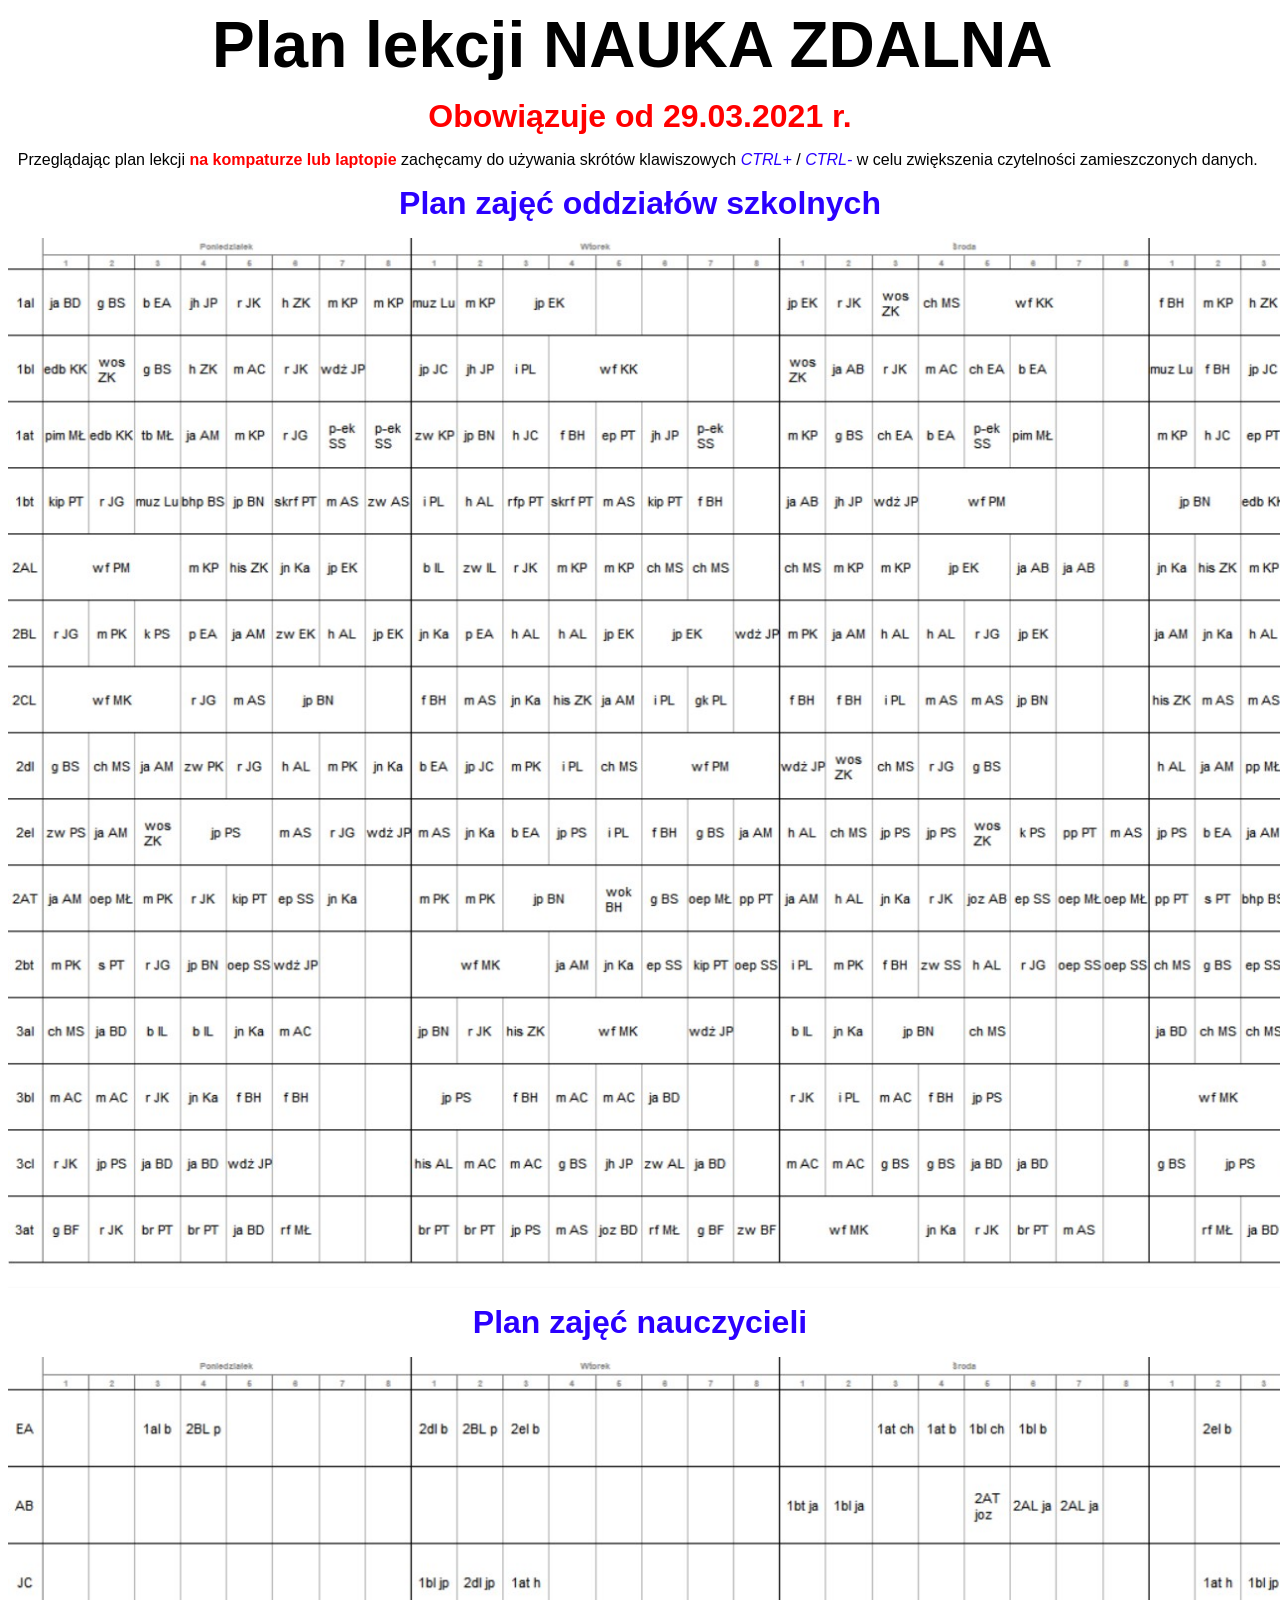
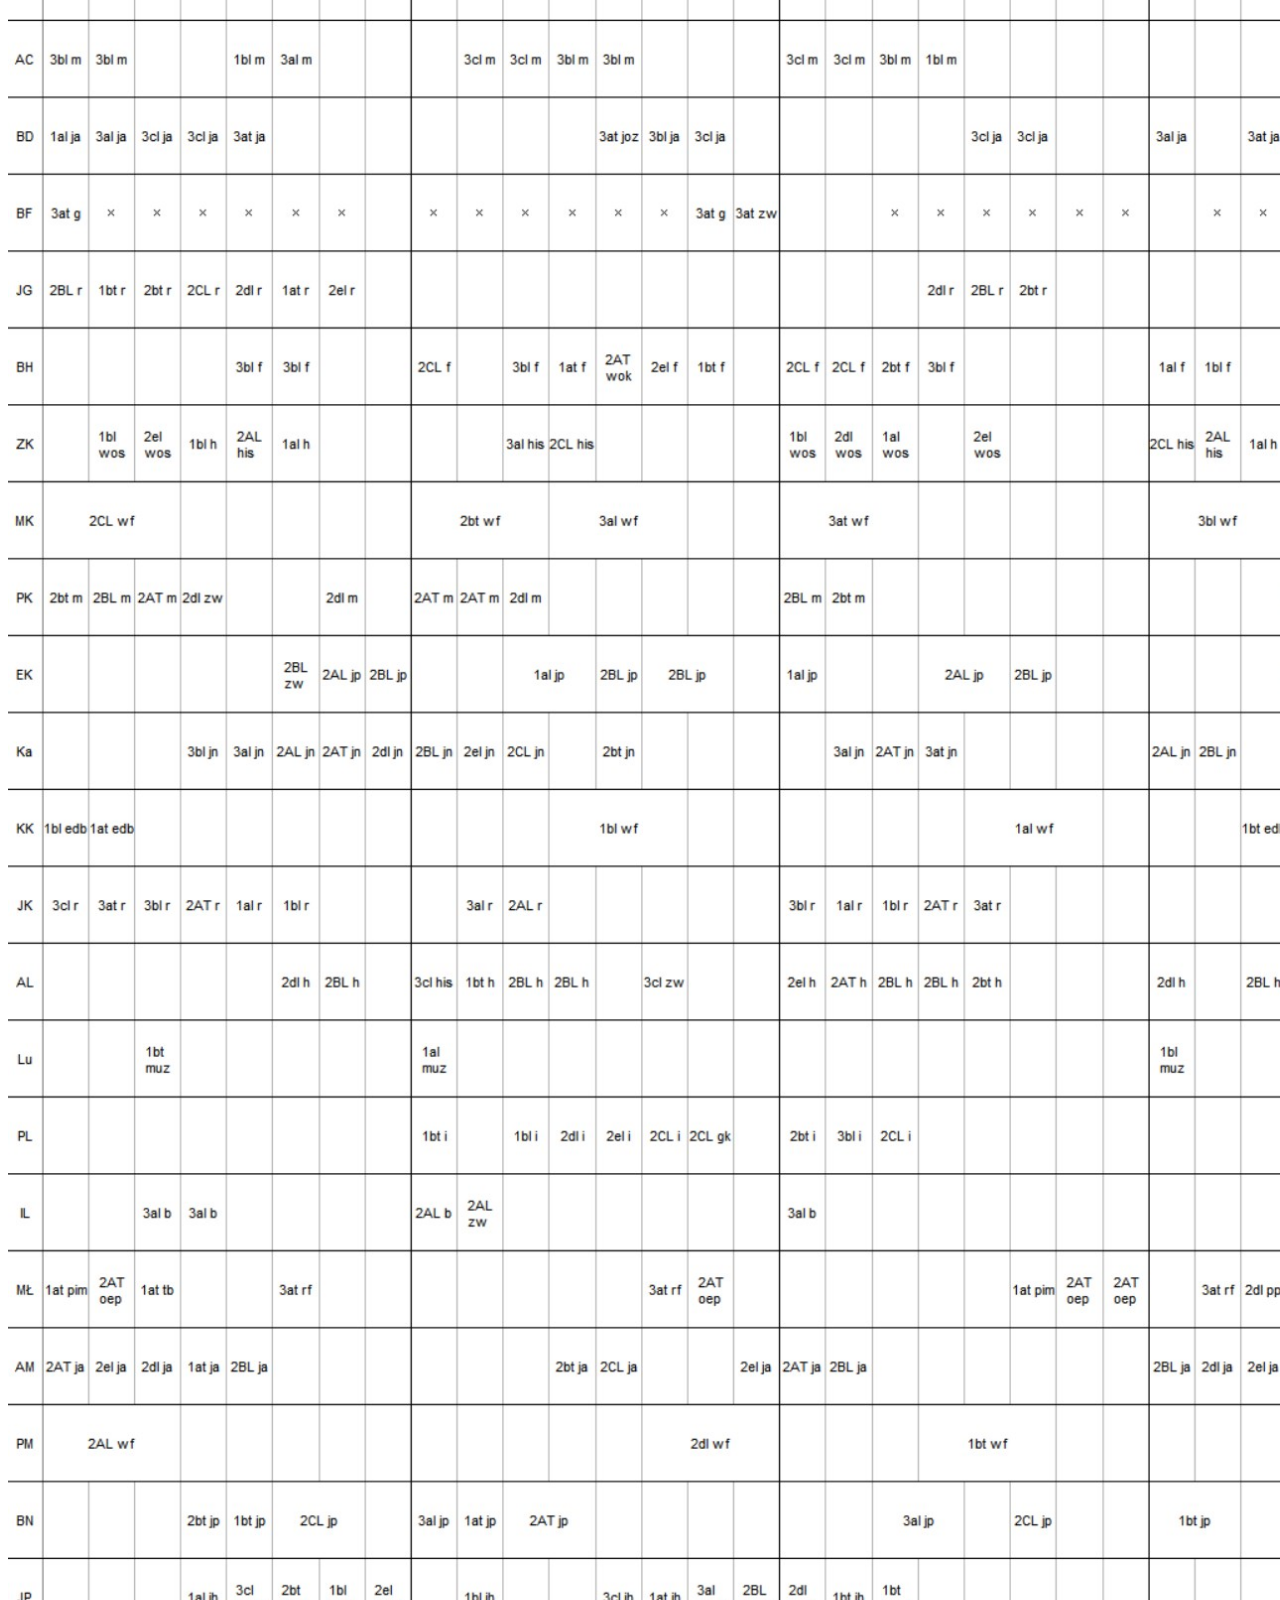
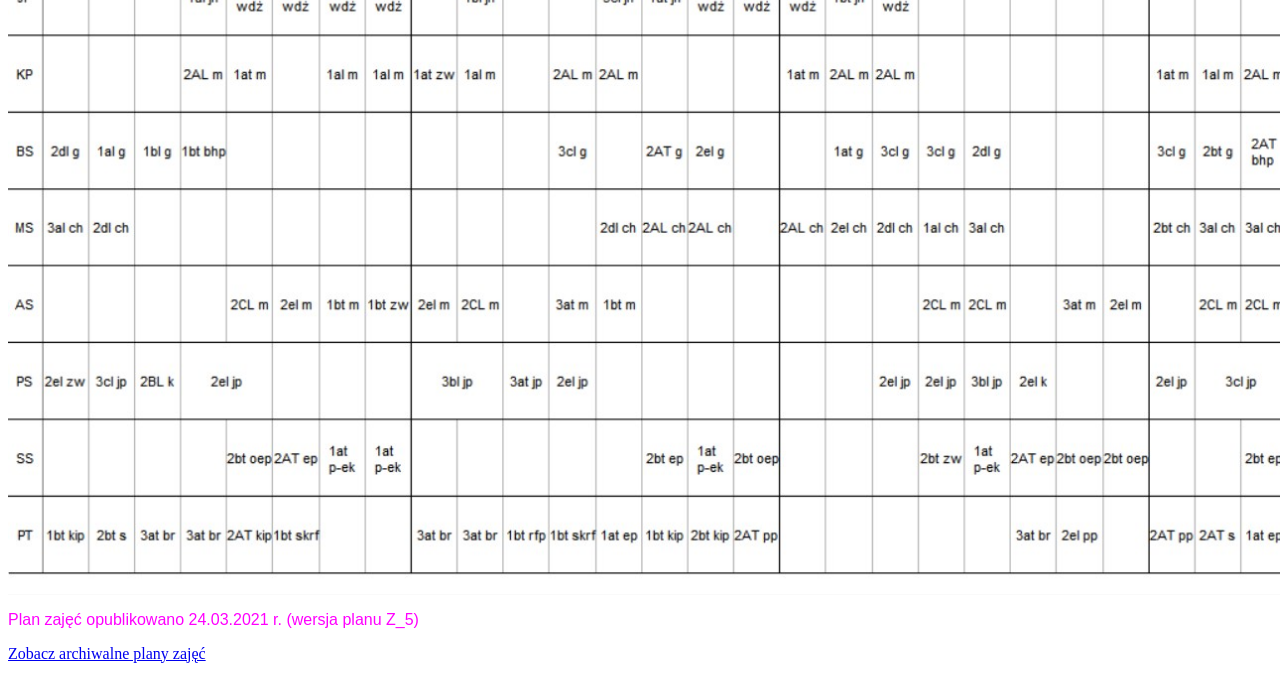
<file: plan_lekcji - arch.html>
<html>
<head>
	<meta charset="utf-8">
	<title>Plan lekcji NAUKA ZDALNA</title>
</head>
<body>

<p></p><p align="center" class="MsoNormal" style="line-height: normal; margin-bottom: .0001pt; margin-bottom: 0cm; text-align: center;"><b><span style="font-family: Arial, sans-serif; font-size: 48pt;">Plan
lekcji NAUKA ZDALNA&nbsp;</span></b><span style="color: #2b00fe; font-family: &quot;Times New Roman&quot;,serif; font-size: 48.0pt; mso-bidi-font-size: 24.0pt; mso-fareast-font-family: &quot;Times New Roman&quot;; mso-fareast-language: PL;"><o:p></o:p></span></p><p align="center" class="MsoNormal" style="line-height: normal; mso-margin-bottom-alt: auto; mso-margin-top-alt: auto; mso-outline-level: 1; text-align: center;"><span style="color: red; font-family: Arial, sans-serif;"><span style="font-size: 32px;"><b>Obowiązuje od 29.03.2021 r. </b></span></span></p><p></p>

<p></p><p class="MsoNormal" style="line-height: normal; margin-bottom: 0cm; text-align: center;"><span face="" style="font-family: arial, sans-serif;">Przeglądając plan lekcji <b><span style="color: red;">na kompaturze lub laptopie</span></b> zachęcamy do używania skrótów klawiszowych <i><span style="color: #2b00fe;">CTRL+</span></i> / <span style="color: #2b00fe;"> <i>CTRL-</i></span> w celu zwiększenia czytelności zamieszczonych danych.&nbsp;</span></p><p></p>

<p></p><p align="center" class="MsoNormal" style="line-height: normal; margin-bottom: 0cm; text-align: center;"><b style="font-family: arial, sans-serif; font-size: 32px;"><span style="color: #2b00fe;">Plan zajęć oddziałów szkolnych</span></b></p><p></p>

<img src="klasyNZ4.jpg" style="width: 1880px;height: 1050px"/>

<p></p><p align="center" class="MsoNormal" style="line-height: normal; margin-bottom: 0cm; text-align: center;"><b style="font-family: arial, sans-serif; font-size: 32px;"><span style="color: #2b00fe;">Plan zajęć nauczycieli</span></b></p><p></p>

<img src="nauczNZ4.jpg" style="width: 1880px;height: 1693px%"/>

<p></p><p class="MsoNormal" style="line-height: normal; margin-bottom: 0cm; text-align: left;"><span face="" style="color: #ff00fe; font-family: arial, sans-serif;">Plan zajęć opublikowano 24.03.2021 r. (wersja planu Z_5)</span></p><p></p>

<p><a href="https://drive.google.com/drive/folders/1KMQvozaGy8G5bnBySxA-6Yd4KQF-fAPf?usp=sharing" target="_blank">Zobacz archiwalne plany zajęć</a></p>

</body>
</html>
</file>
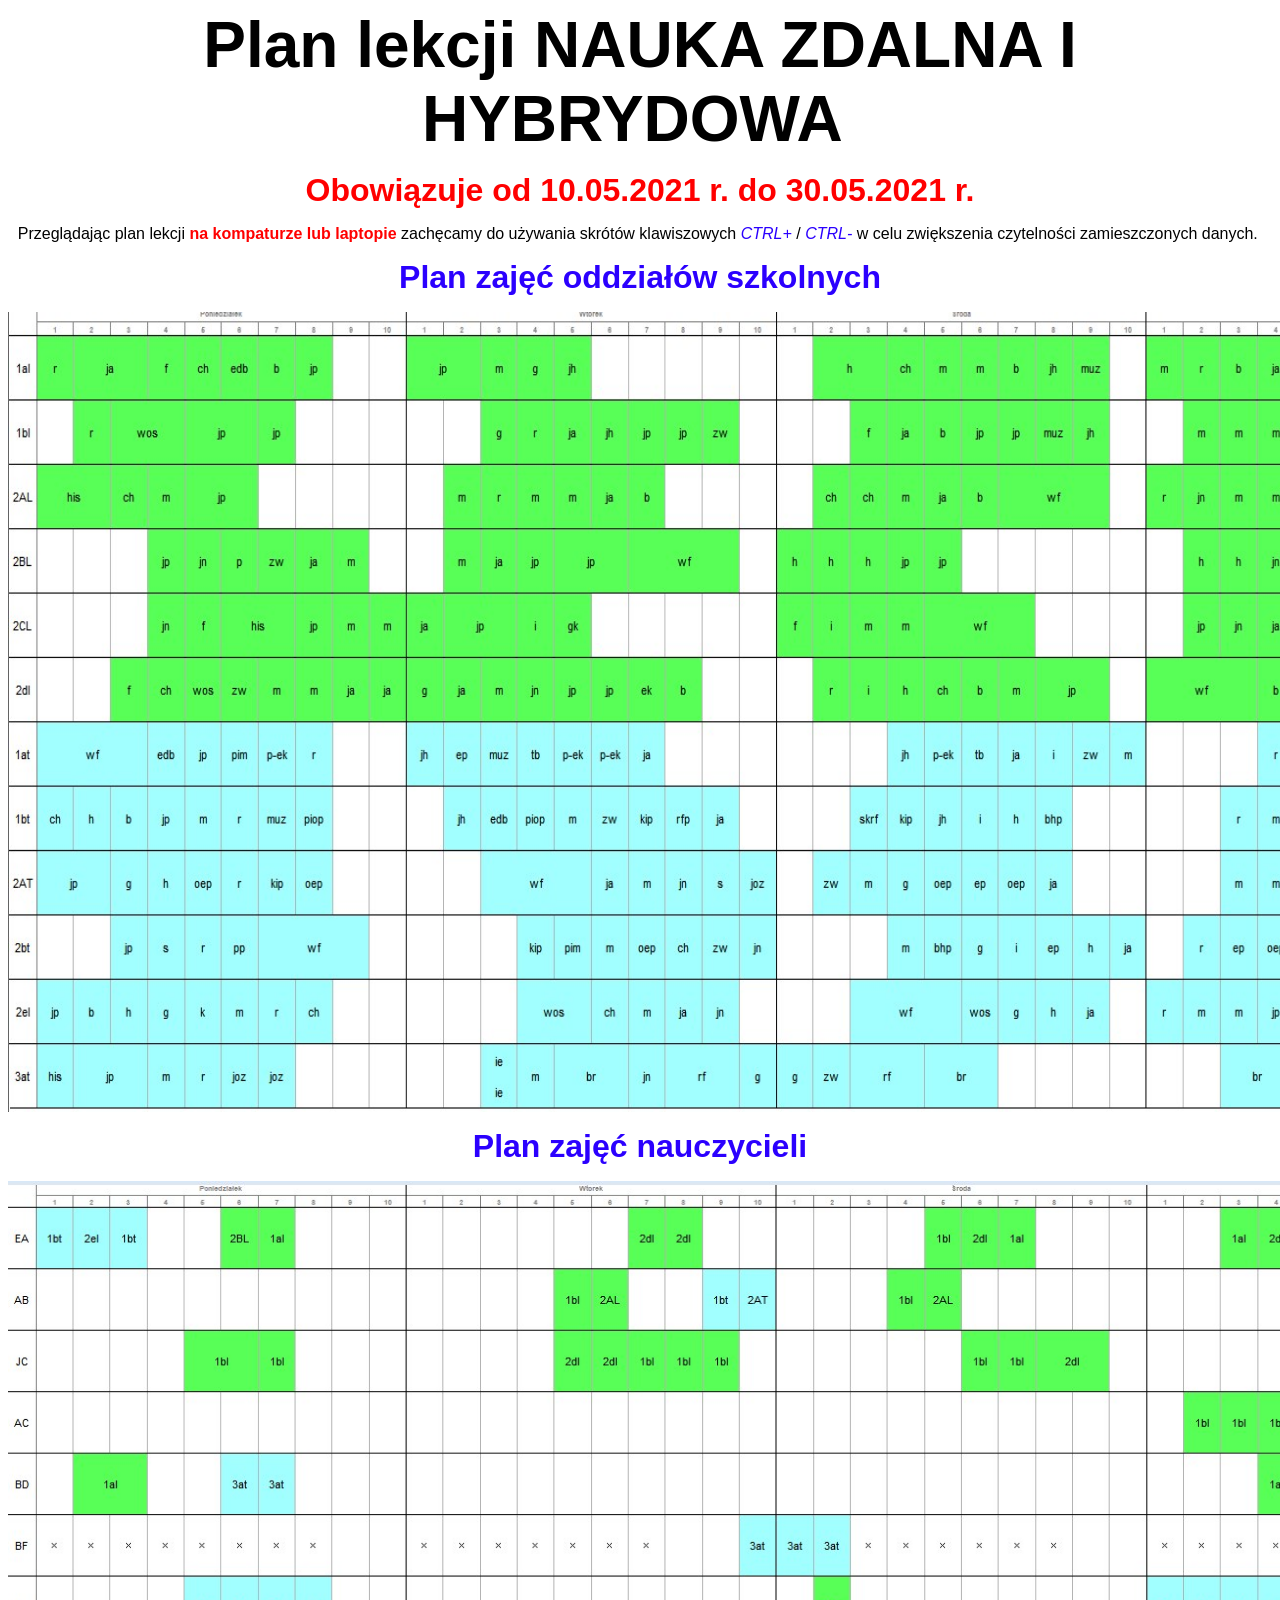
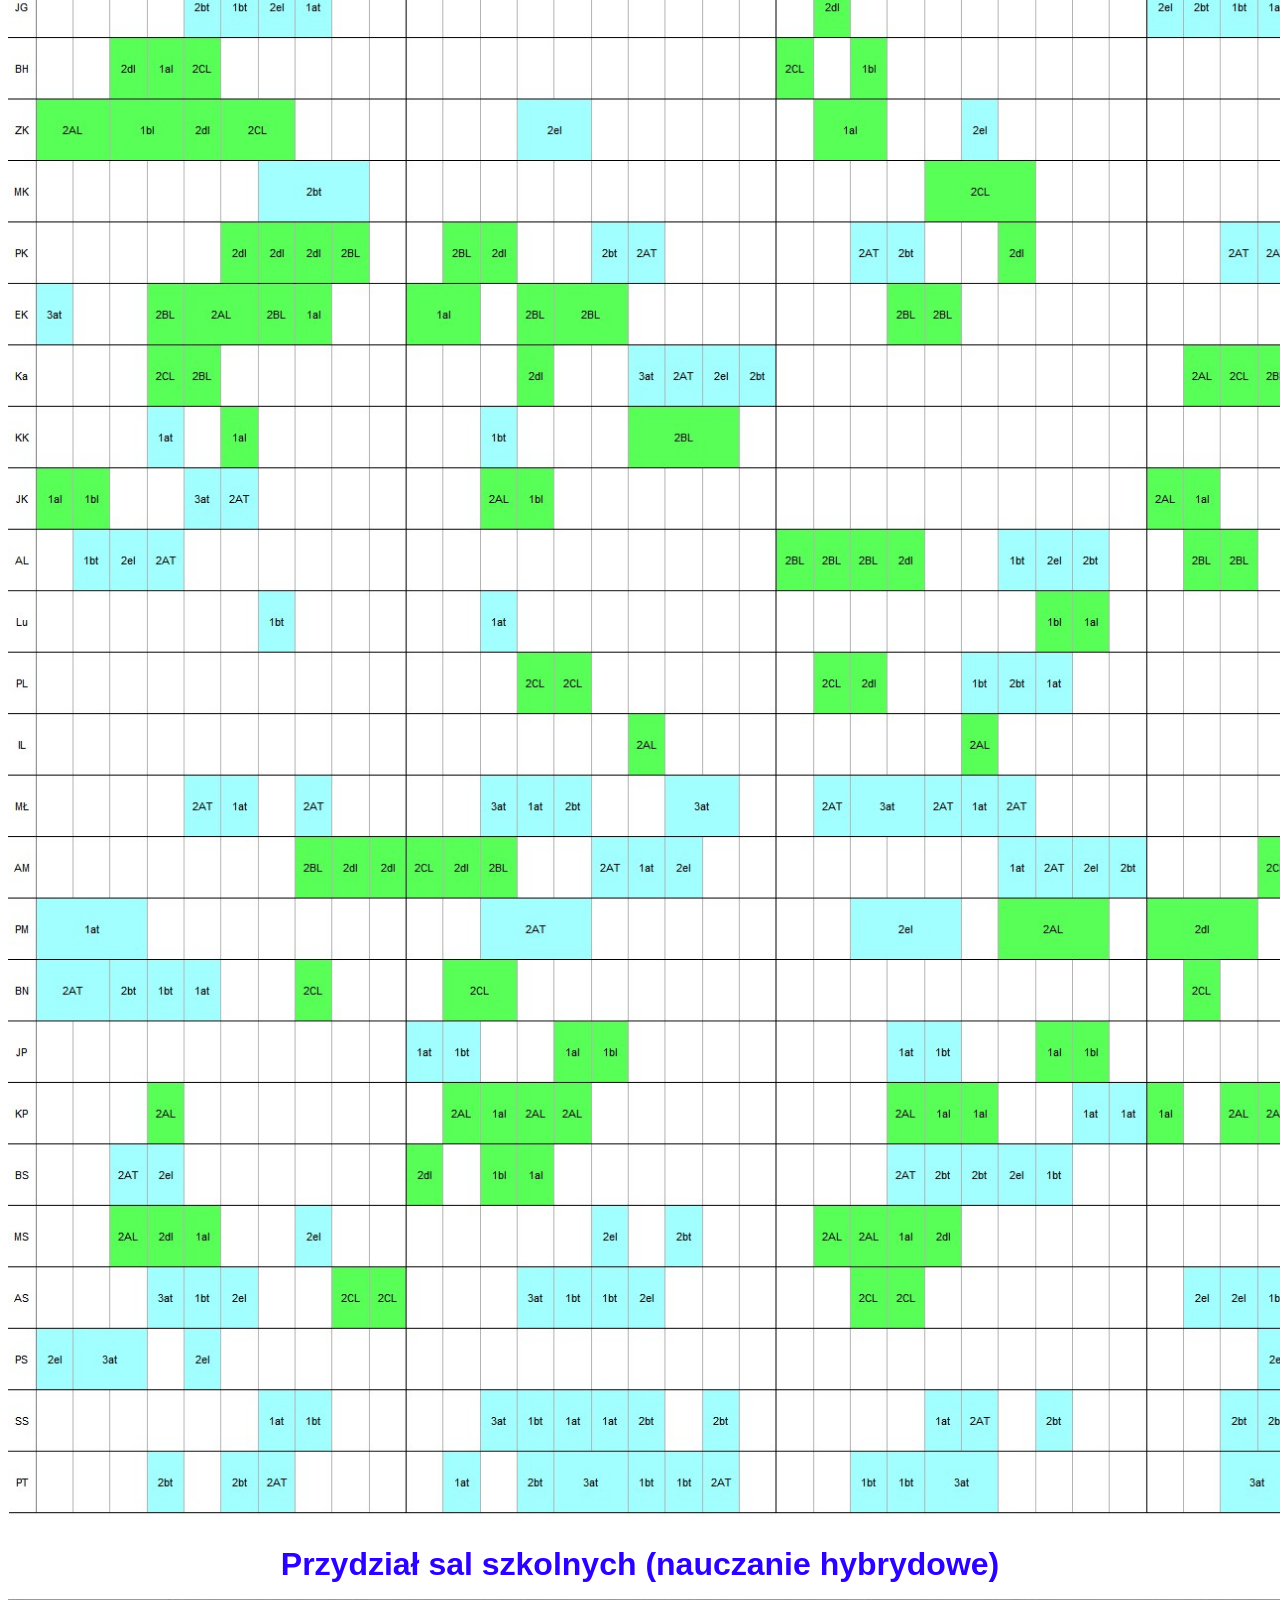
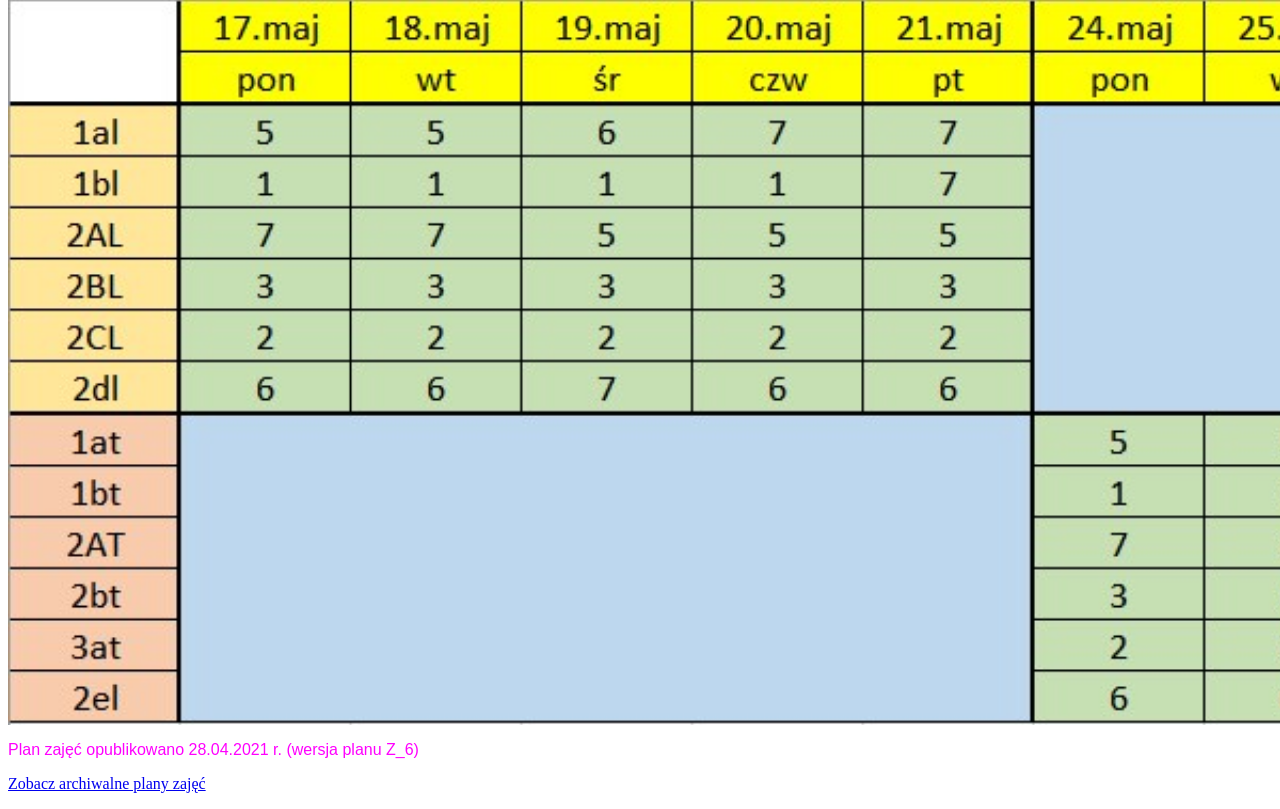
<file: plan_lekcji -arch2.html>
<html>
<head>
	<meta charset="utf-8">
	<title>Plan lekcji NAUKA ZDALNA</title>
</head>
<body>

<p></p><p align="center" class="MsoNormal" style="line-height: normal; margin-bottom: .0001pt; margin-bottom: 0cm; text-align: center;"><b><span style="font-family: Arial, sans-serif; font-size: 48pt;">Plan
lekcji NAUKA ZDALNA I HYBRYDOWA&nbsp;</span></b><span style="color: #2b00fe; font-family: &quot;Times New Roman&quot;,serif; font-size: 48.0pt; mso-bidi-font-size: 24.0pt; mso-fareast-font-family: &quot;Times New Roman&quot;; mso-fareast-language: PL;"><o:p></o:p></span></p><p align="center" class="MsoNormal" style="line-height: normal; mso-margin-bottom-alt: auto; mso-margin-top-alt: auto; mso-outline-level: 1; text-align: center;"><span style="color: red; font-family: Arial, sans-serif;"><span style="font-size: 32px;"><b>Obowiązuje od 10.05.2021 r. do 30.05.2021 r. </b></span></span></p><p></p>

<p></p><p class="MsoNormal" style="line-height: normal; margin-bottom: 0cm; text-align: center;"><span face="" style="font-family: arial, sans-serif;">Przeglądając plan lekcji <b><span style="color: red;">na kompaturze lub laptopie</span></b> zachęcamy do używania skrótów klawiszowych <i><span style="color: #2b00fe;">CTRL+</span></i> / <span style="color: #2b00fe;"> <i>CTRL-</i></span> w celu zwiększenia czytelności zamieszczonych danych.&nbsp;</span></p><p></p>

<p></p><p align="center" class="MsoNormal" style="line-height: normal; margin-bottom: 0cm; text-align: center;"><b style="font-family: arial, sans-serif; font-size: 32px;"><span style="color: #2b00fe;">Plan zajęć oddziałów szkolnych</span></b></p><p></p>

<img src="klasyNZ5.jpg" style="width: 1880px;height: 800px"/>

<p></p><p align="center" class="MsoNormal" style="line-height: normal; margin-bottom: 0cm; text-align: center;"><b style="font-family: arial, sans-serif; font-size: 32px;"><span style="color: #2b00fe;">Plan zajęć nauczycieli</span></b></p><p></p>

<img src="nauczNZ5.jpg" style="width: 1880px;height: 1693px%"/>

<p></p><p align="center" class="MsoNormal" style="line-height: normal; margin-bottom: 0cm; text-align: center;"><b style="font-family: arial, sans-serif; font-size: 32px;"><span style="color: #2b00fe;">Przydział sal szkolnych (nauczanie hybrydowe)</span></b></p><p></p>

<img src="saleNH.jpg" style="width: 1880px;height: 1693px%"/>

<p></p><p class="MsoNormal" style="line-height: normal; margin-bottom: 0cm; text-align: left;"><span face="" style="color: #ff00fe; font-family: arial, sans-serif;">Plan zajęć opublikowano 28.04.2021 r. (wersja planu Z_6)</span></p><p></p>

<p><a href="https://drive.google.com/drive/folders/1KMQvozaGy8G5bnBySxA-6Yd4KQF-fAPf?usp=sharing" target="_blank">Zobacz archiwalne plany zajęć</a></p>

</body>
</html>
</file>
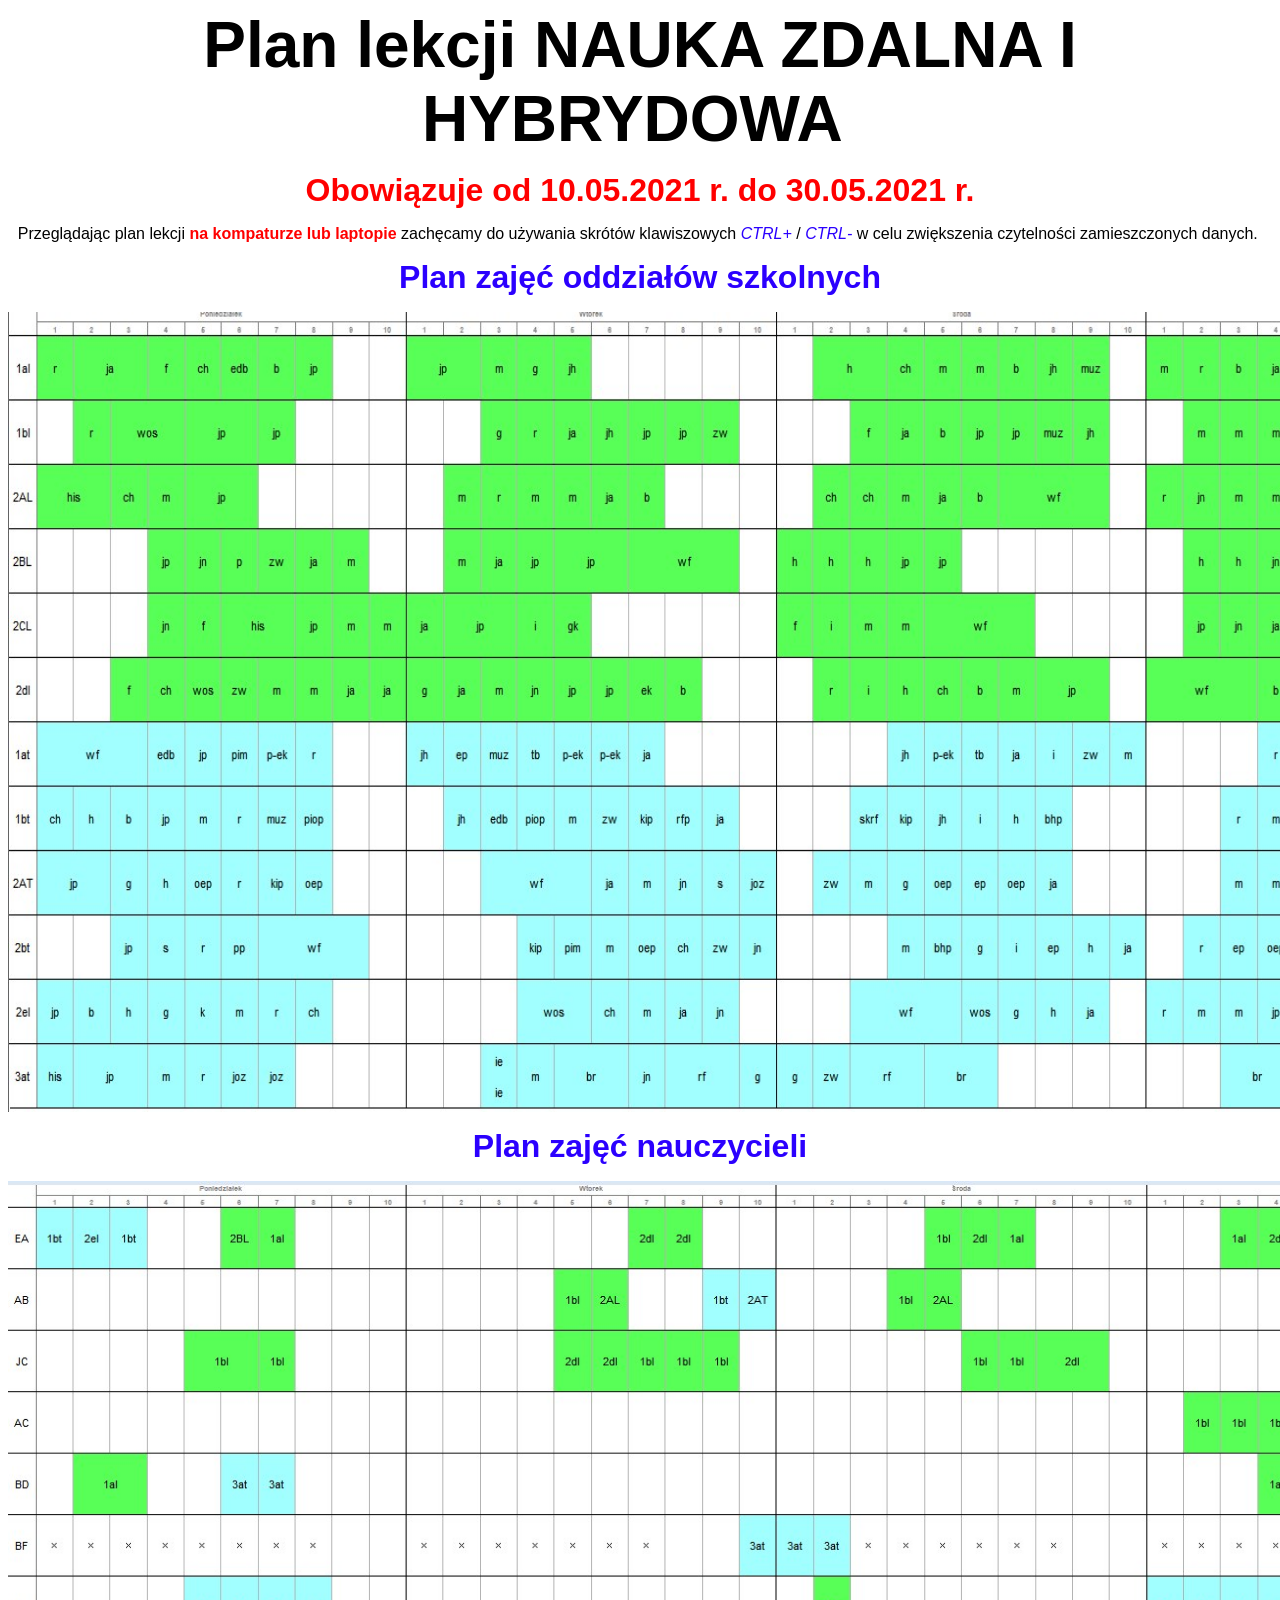
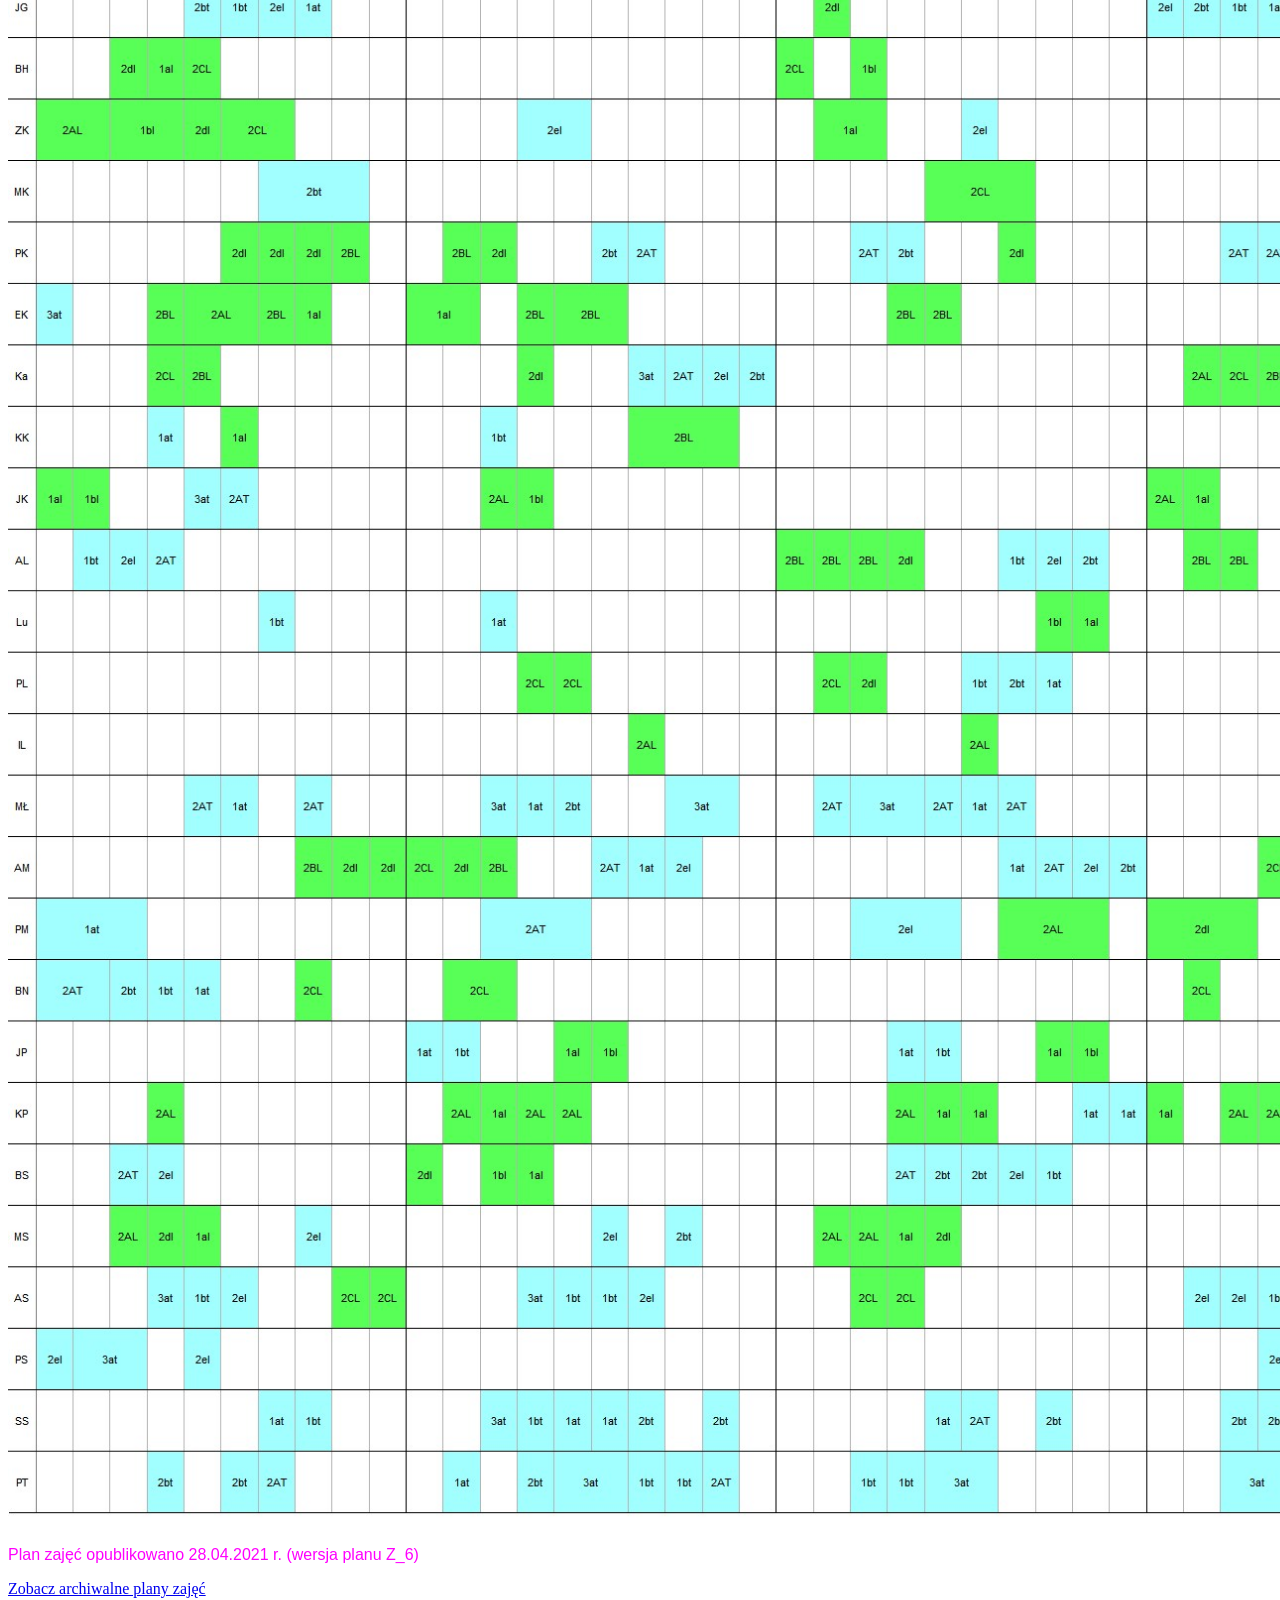
<file: plan_lekcji — kopia.html>
<html>
<head>
	<meta charset="utf-8">
	<title>Plan lekcji NAUKA ZDALNA</title>
</head>
<body>

<p></p><p align="center" class="MsoNormal" style="line-height: normal; margin-bottom: .0001pt; margin-bottom: 0cm; text-align: center;"><b><span style="font-family: Arial, sans-serif; font-size: 48pt;">Plan
lekcji NAUKA ZDALNA I HYBRYDOWA&nbsp;</span></b><span style="color: #2b00fe; font-family: &quot;Times New Roman&quot;,serif; font-size: 48.0pt; mso-bidi-font-size: 24.0pt; mso-fareast-font-family: &quot;Times New Roman&quot;; mso-fareast-language: PL;"><o:p></o:p></span></p><p align="center" class="MsoNormal" style="line-height: normal; mso-margin-bottom-alt: auto; mso-margin-top-alt: auto; mso-outline-level: 1; text-align: center;"><span style="color: red; font-family: Arial, sans-serif;"><span style="font-size: 32px;"><b>Obowiązuje od 10.05.2021 r. do 30.05.2021 r. </b></span></span></p><p></p>

<p></p><p class="MsoNormal" style="line-height: normal; margin-bottom: 0cm; text-align: center;"><span face="" style="font-family: arial, sans-serif;">Przeglądając plan lekcji <b><span style="color: red;">na kompaturze lub laptopie</span></b> zachęcamy do używania skrótów klawiszowych <i><span style="color: #2b00fe;">CTRL+</span></i> / <span style="color: #2b00fe;"> <i>CTRL-</i></span> w celu zwiększenia czytelności zamieszczonych danych.&nbsp;</span></p><p></p>

<p></p><p align="center" class="MsoNormal" style="line-height: normal; margin-bottom: 0cm; text-align: center;"><b style="font-family: arial, sans-serif; font-size: 32px;"><span style="color: #2b00fe;">Plan zajęć oddziałów szkolnych</span></b></p><p></p>

<img src="klasyNZ5.jpg" style="width: 1880px;height: 800px"/>

<p></p><p align="center" class="MsoNormal" style="line-height: normal; margin-bottom: 0cm; text-align: center;"><b style="font-family: arial, sans-serif; font-size: 32px;"><span style="color: #2b00fe;">Plan zajęć nauczycieli</span></b></p><p></p>

<img src="nauczNZ5.jpg" style="width: 1880px;height: 1693px%"/>

<p></p><p class="MsoNormal" style="line-height: normal; margin-bottom: 0cm; text-align: left;"><span face="" style="color: #ff00fe; font-family: arial, sans-serif;">Plan zajęć opublikowano 28.04.2021 r. (wersja planu Z_6)</span></p><p></p>

<p><a href="https://drive.google.com/drive/folders/1KMQvozaGy8G5bnBySxA-6Yd4KQF-fAPf?usp=sharing" target="_blank">Zobacz archiwalne plany zajęć</a></p>

</body>
</html>
</file>
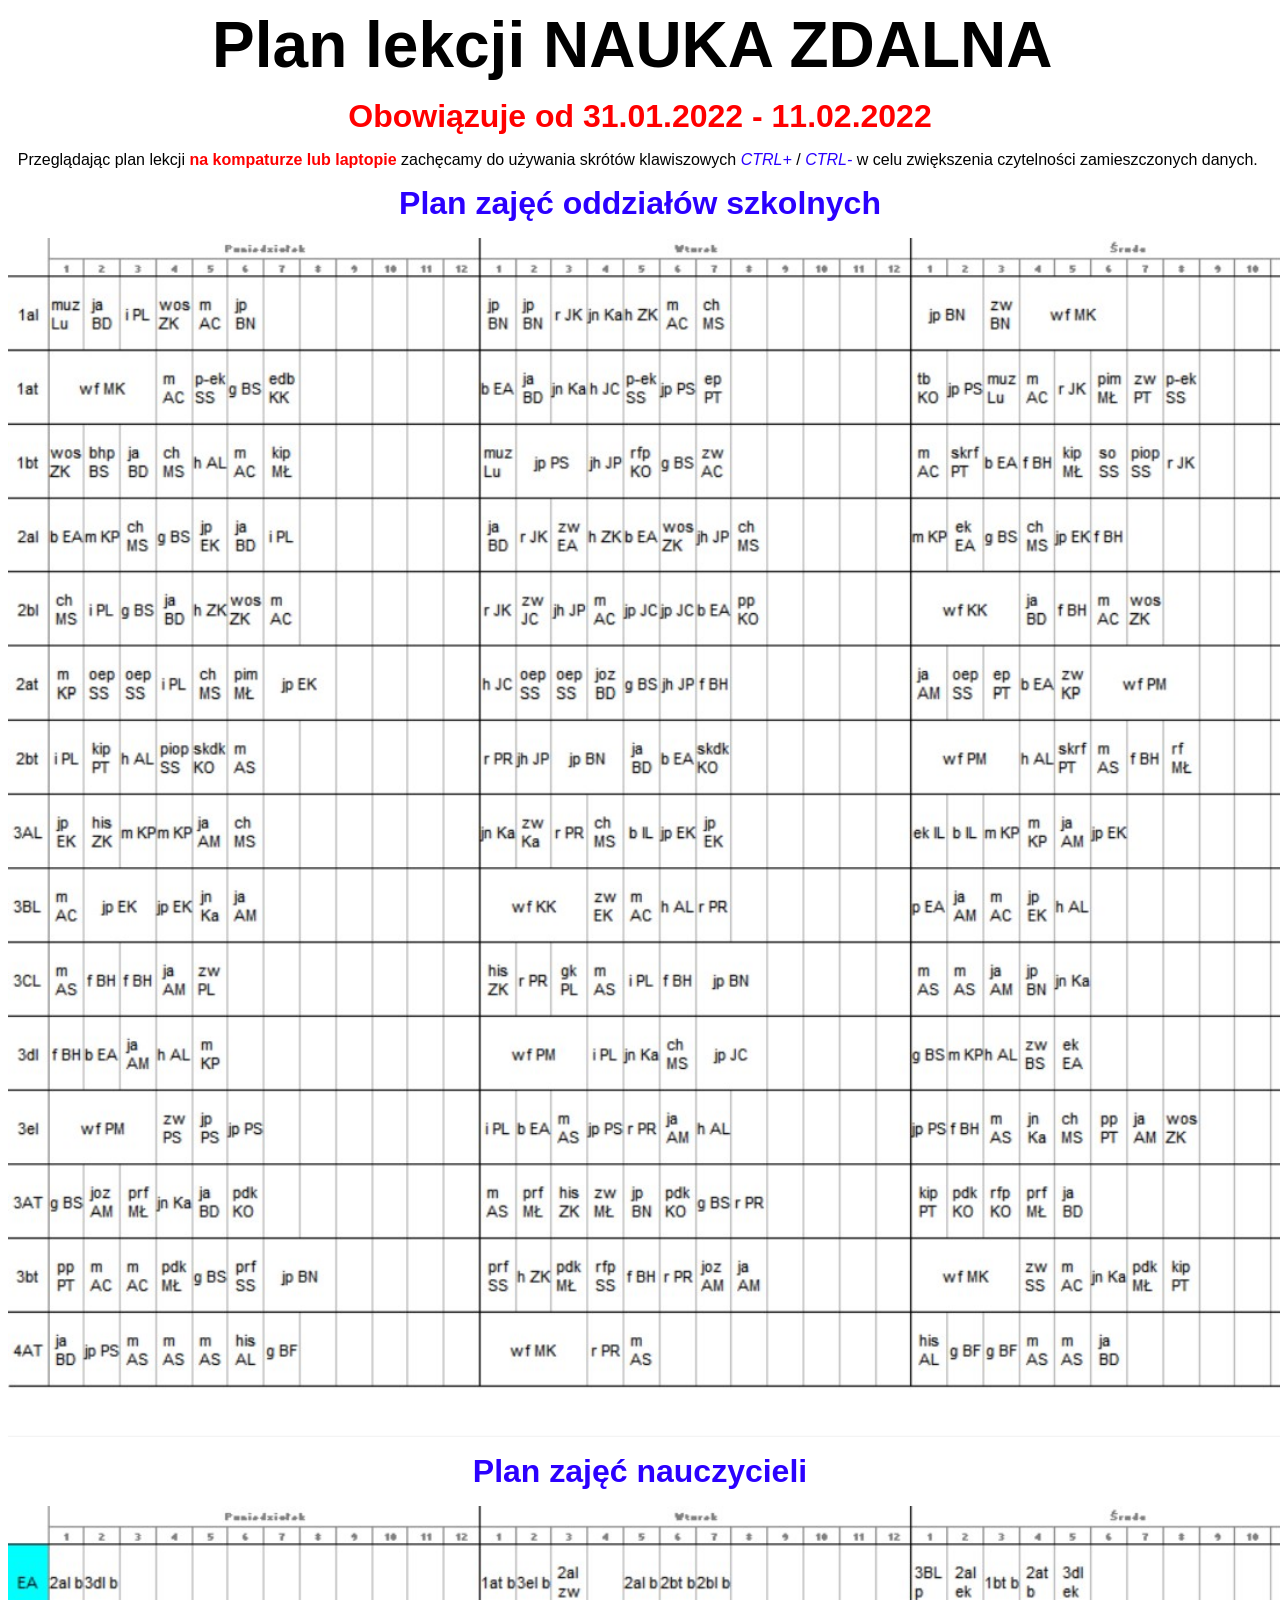
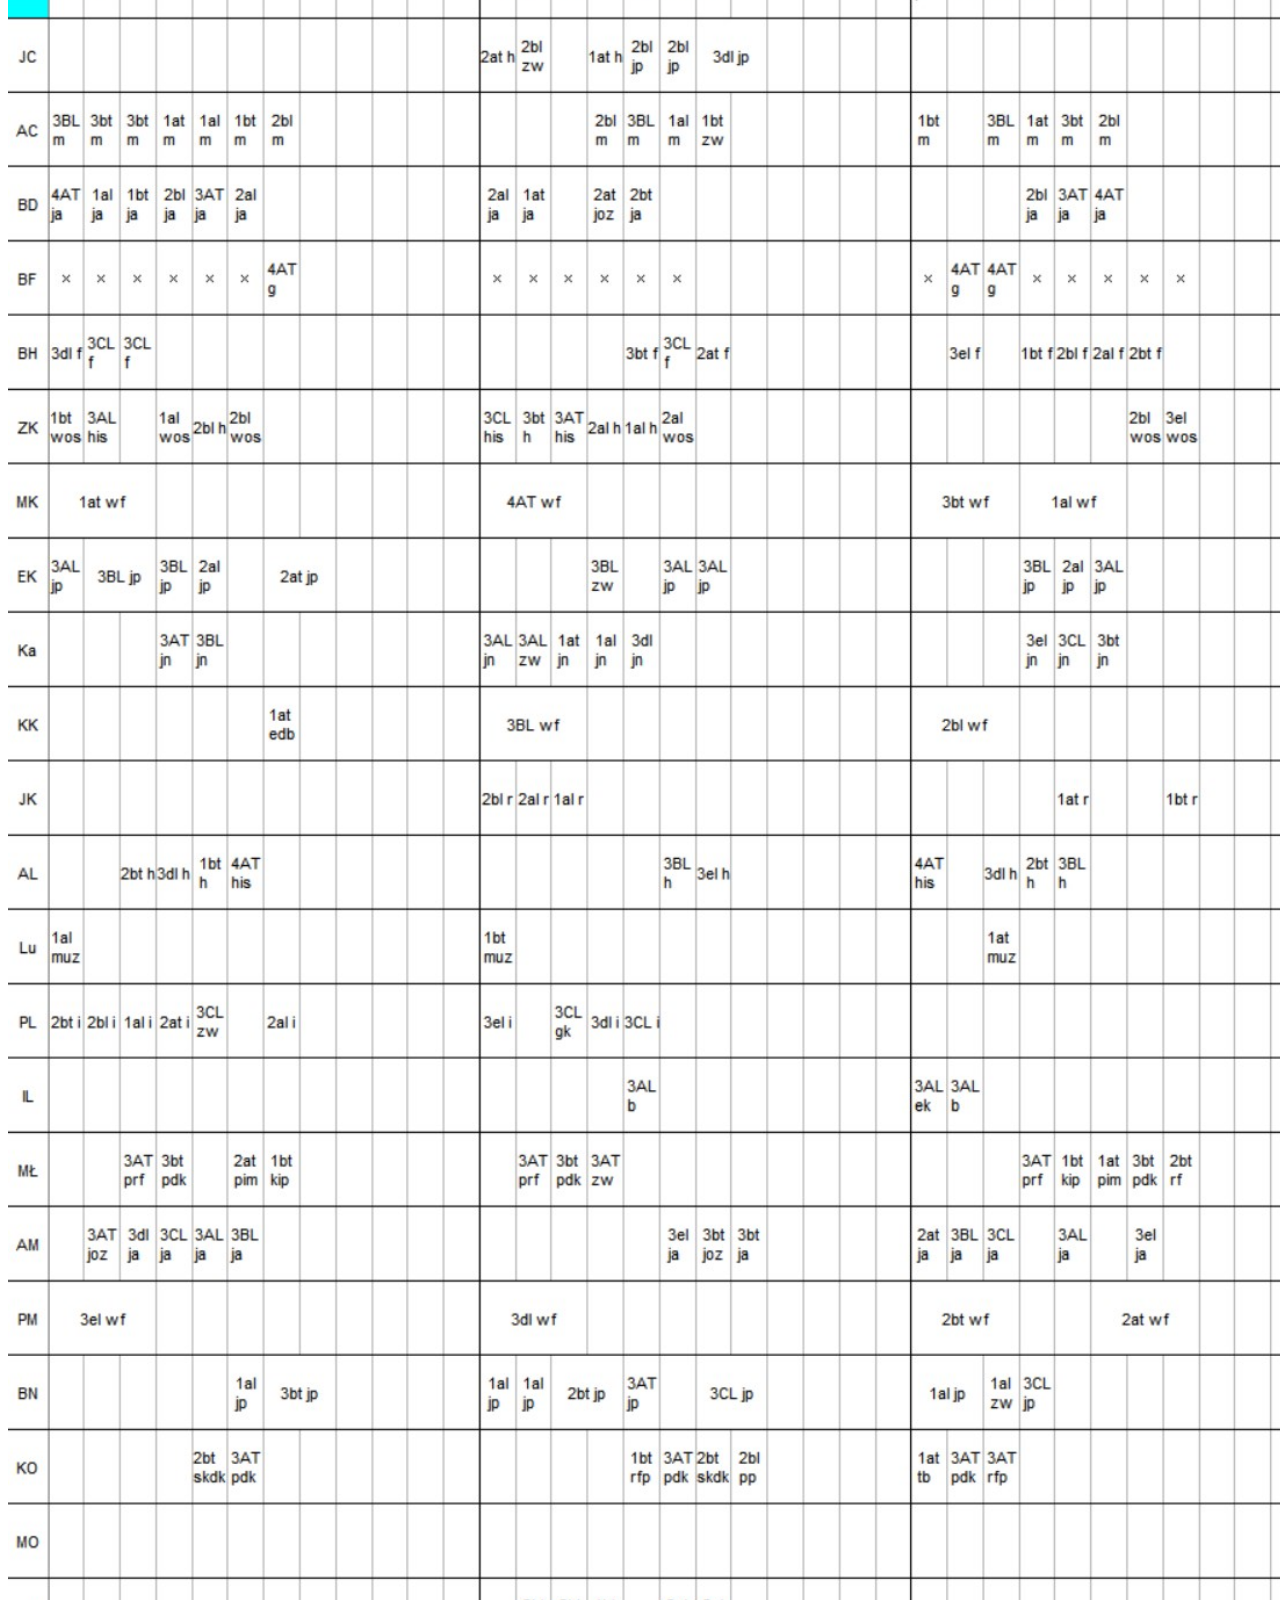
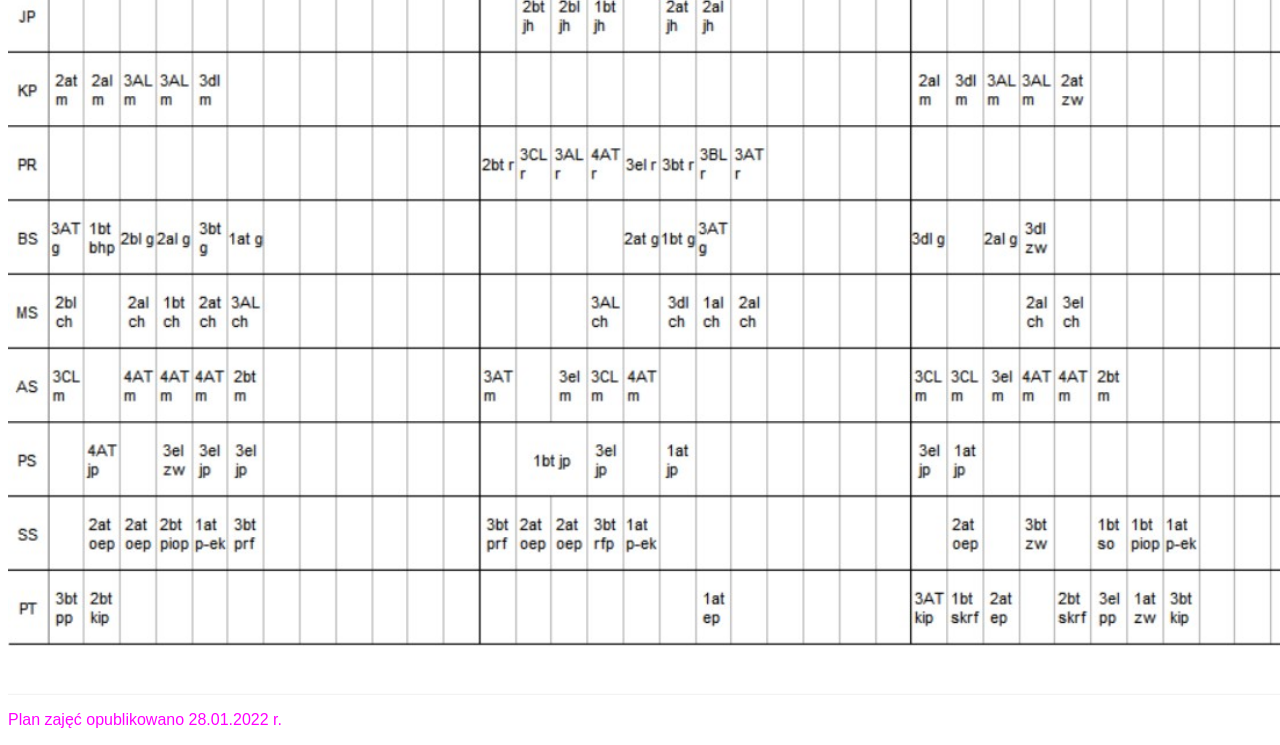
<file: plan_lekcji.html>
<html>
<head>
	<meta charset="utf-8">
	<title>Plan lekcji</title>
</head>
<body>

<p></p><p align="center" class="MsoNormal" style="line-height: normal; margin-bottom: .0001pt; margin-bottom: 0cm; text-align: center;"><b><span style="font-family: Arial, sans-serif; font-size: 48pt;">Plan
lekcji NAUKA ZDALNA&nbsp;</span></b><span style="color: #2b00fe; font-family: &quot;Times New Roman&quot;,serif; font-size: 48.0pt; mso-bidi-font-size: 24.0pt; mso-fareast-font-family: &quot;Times New Roman&quot;; mso-fareast-language: PL;"><o:p></o:p></span></p><p align="center" class="MsoNormal" style="line-height: normal; mso-margin-bottom-alt: auto; mso-margin-top-alt: auto; mso-outline-level: 1; text-align: center;"><span style="color: red; font-family: Arial, sans-serif;"><span style="font-size: 32px;"><b>Obowiązuje od 31.01.2022 - 11.02.2022 </b></span></span></p><p></p>

<p></p><p class="MsoNormal" style="line-height: normal; margin-bottom: 0cm; text-align: center;"><span face="" style="font-family: arial, sans-serif;">Przeglądając plan lekcji <b><span style="color: red;">na kompaturze lub laptopie</span></b> zachęcamy do używania skrótów klawiszowych <i><span style="color: #2b00fe;">CTRL+</span></i> / <span style="color: #2b00fe;"> <i>CTRL-</i></span> w celu zwiększenia czytelności zamieszczonych danych.&nbsp;</span></p><p></p>

<p></p><p align="center" class="MsoNormal" style="line-height: normal; margin-bottom: 0cm; text-align: center;"><b style="font-family: arial, sans-serif; font-size: 32px;"><span style="color: #2b00fe;">Plan zajęć oddziałów szkolnych</span></b></p><p></p>

<img src="klasy.jpg" style="width: 2200px;height: 1693px%"/>

<p></p><p align="center" class="MsoNormal" style="line-height: normal; margin-bottom: 0cm; text-align: center;"><b style="font-family: arial, sans-serif; font-size: 32px;"><span style="color: #2b00fe;">Plan zajęć nauczycieli</span></b></p><p></p>

<img src="naucz.jpg" style="width: 2200px;height: 1693px%"/>

<p></p><p class="MsoNormal" style="line-height: normal; margin-bottom: 0cm; text-align: left;"><span face="" style="color: #ff00fe; font-family: arial, sans-serif;">Plan zajęć opublikowano 28.01.2022 r.</span></p><p></p>


</body>
</html>
</file>
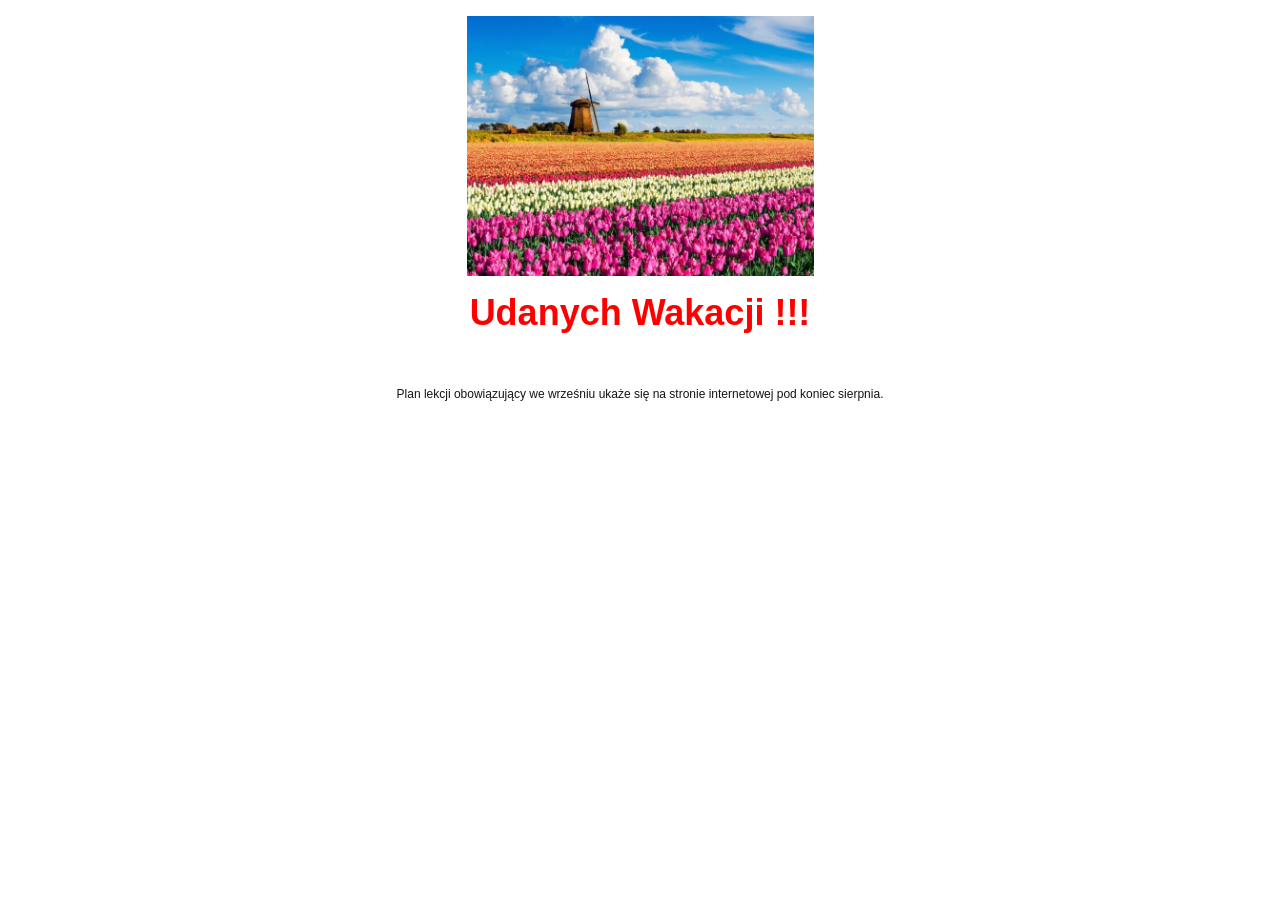
<file: plan_lekcji45.html>
<!DOCTYPE html>
<html>

<head>
    <meta charset="utf-8">
    <meta name="viewport" content="width=device-width, initial-scale=1.0">
    <title></title>
</head>

<body style="color: rgb(21, 20, 20); background-color: rgb(255, 255, 255);">
    <p style='color: rgb(245, 5, 5); font-family: "Times New Roman"; font-size: medium; font-style: normal; font-variant-ligatures: normal; font-variant-caps: normal; font-weight: 400; letter-spacing: normal; orphans: 2; text-align: center; text-indent: 0px; text-transform: none; white-space: normal; widows: 2; word-spacing: 0px; -webkit-text-stroke-width: 0px; text-decoration-thickness: initial; text-decoration-style: initial; text-decoration-color: initial; margin-bottom: 10px !important;'><img src="[data-uri]" style="position: relative; max-width: inherit; cursor: pointer; display: inline-block; float: none; vertical-align: bottom; margin-left: 5px; margin-right: 5px; width: 347px;"></p>
    <p style='margin-bottom: 10px !important; color: rgb(245, 5, 5); font-family: "Times New Roman"; font-size: medium; font-style: normal; font-variant-ligatures: normal; font-variant-caps: normal; font-weight: 400; letter-spacing: normal; orphans: 2; text-indent: 0px; text-transform: none; white-space: normal; widows: 2; word-spacing: 0px; -webkit-text-stroke-width: 0px; text-decoration-thickness: initial; text-decoration-style: initial; text-decoration-color: initial; text-align: center;'><strong style="font-weight: 700;"><span style='font-size: 36px; color: red; font-family: "Comic Sans MS", sans-serif;'>Udanych Wakacji !!!</span></strong></p>
    <p style='margin-bottom: 10px !important; color: rgb(245, 5, 5); font-family: "Times New Roman"; font-size: medium; font-style: normal; font-variant-ligatures: normal; font-variant-caps: normal; font-weight: 400; letter-spacing: normal; orphans: 2; text-indent: 0px; text-transform: none; white-space: normal; widows: 2; word-spacing: 0px; -webkit-text-stroke-width: 0px; text-decoration-thickness: initial; text-decoration-style: initial; text-decoration-color: initial; text-align: center;'><br></p>
    <p style="orphans: 2; text-indent: 0px; widows: 2; text-decoration-thickness: initial; text-decoration-style: initial; text-decoration-color: initial; text-align: center; margin-bottom: 10px !important;"><span style="font-size: 12px; font-family: Arial, Helvetica, sans-serif;">Plan lekcji&nbsp;</span><span style="font-size: 12px;"><span style="font-family: Arial, Helvetica, sans-serif;">obowiązujący</span></span><span style="font-size: 12px; font-family: Arial, Helvetica, sans-serif;">&nbsp;we wrześniu ukaże się na stronie internetowej pod koniec sierpnia.</span></p>
</body>

</html>
</file>
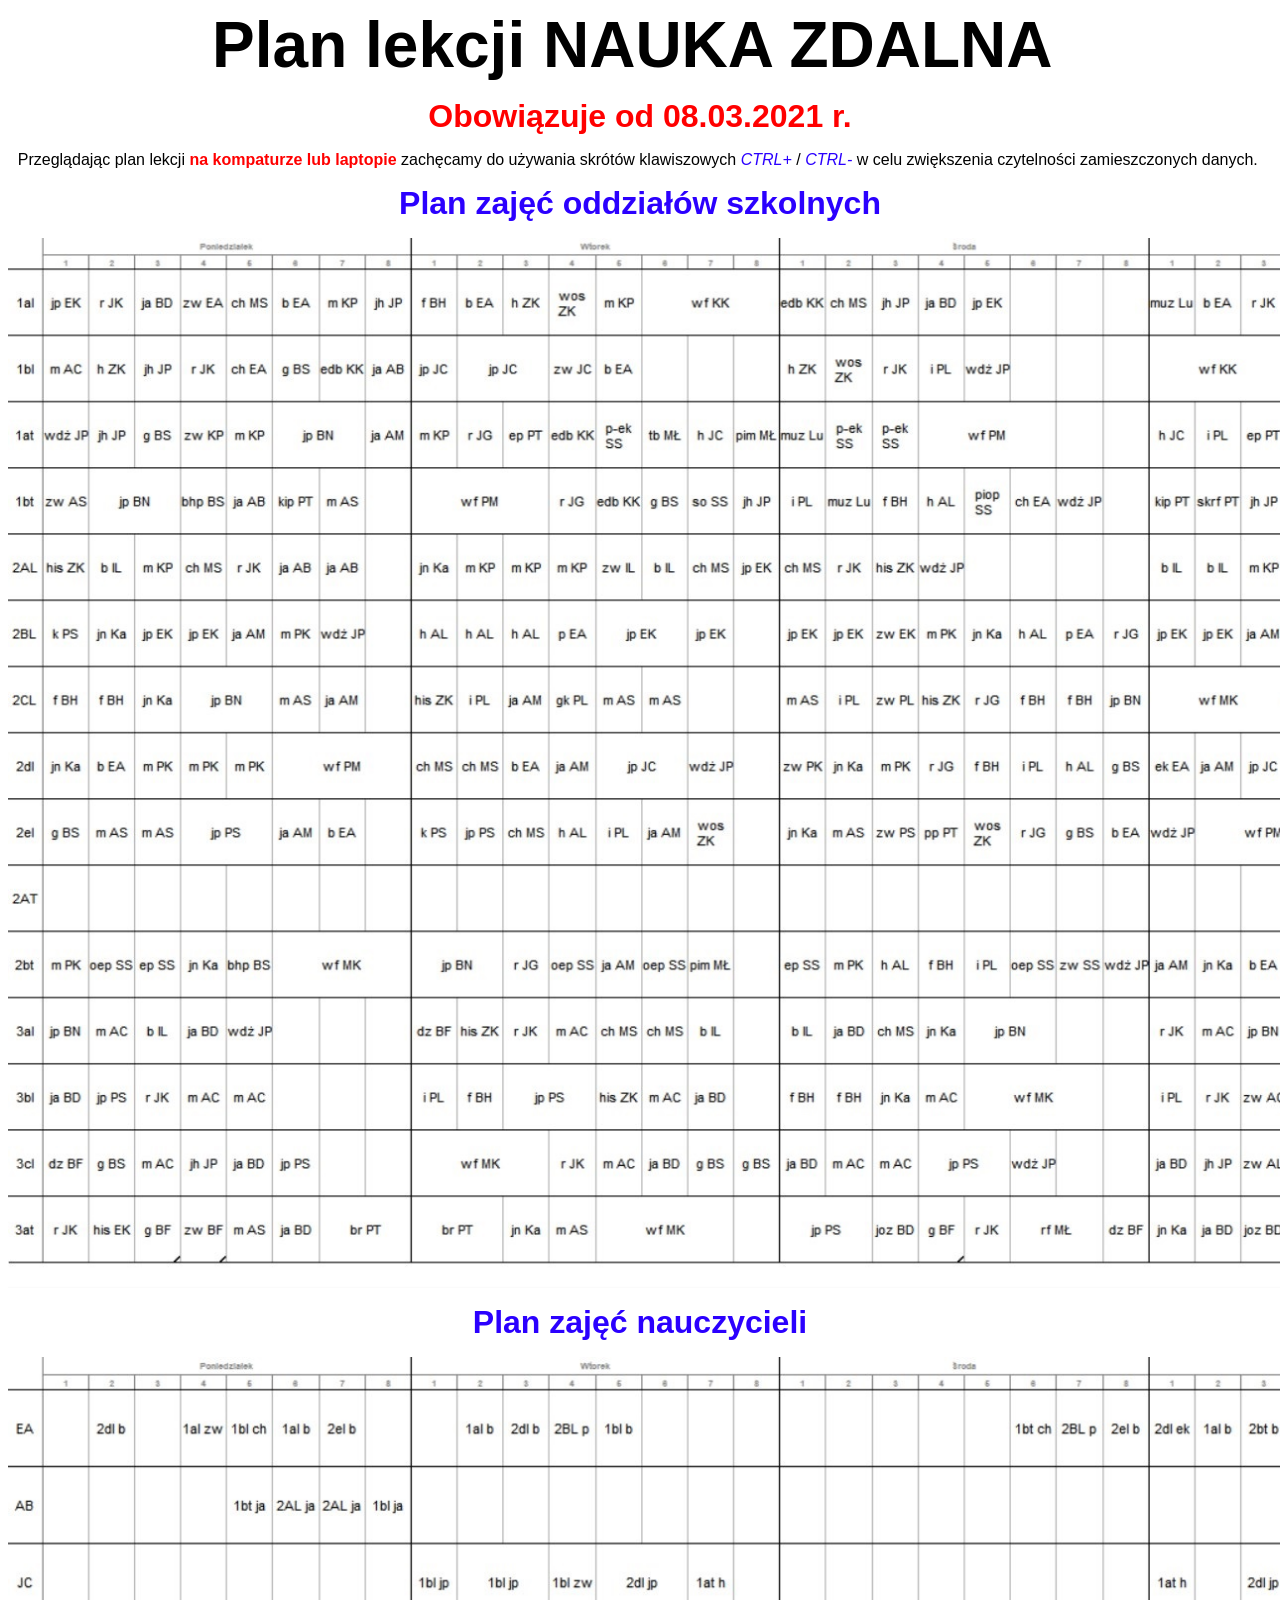
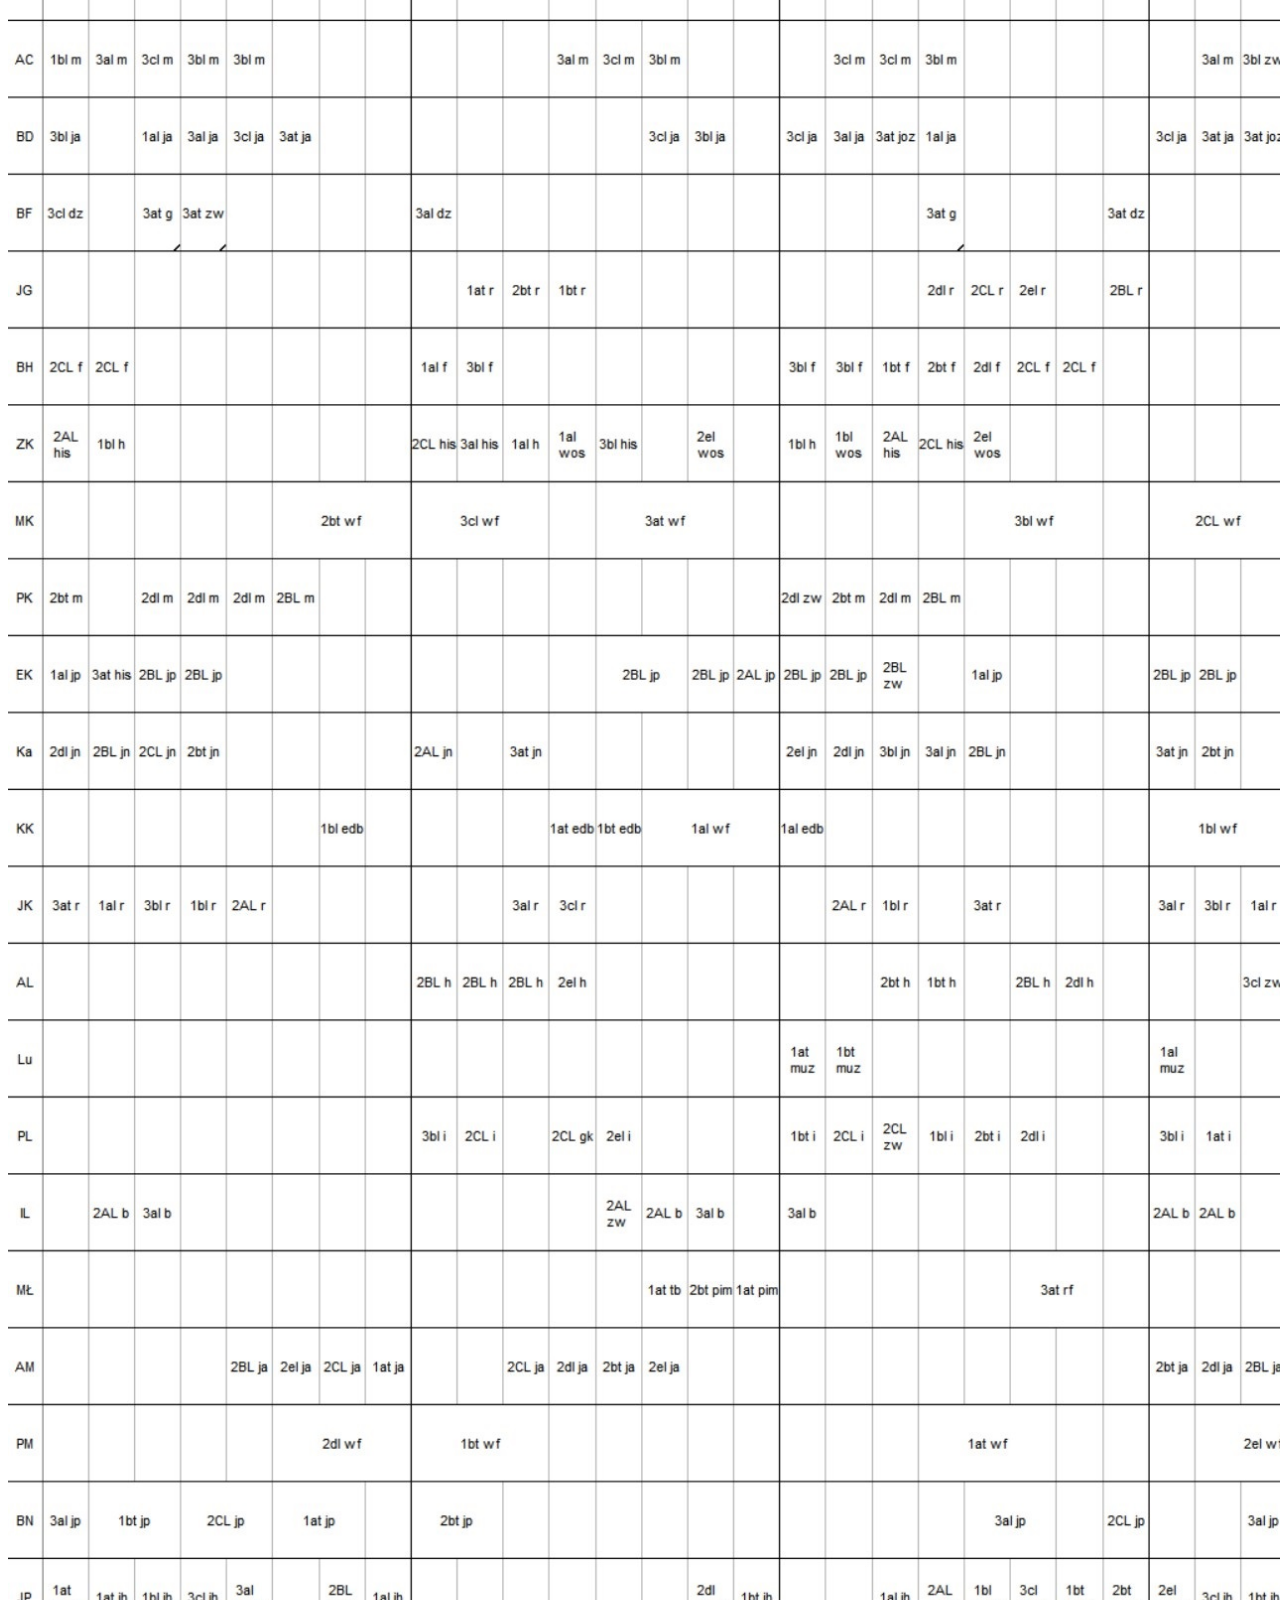
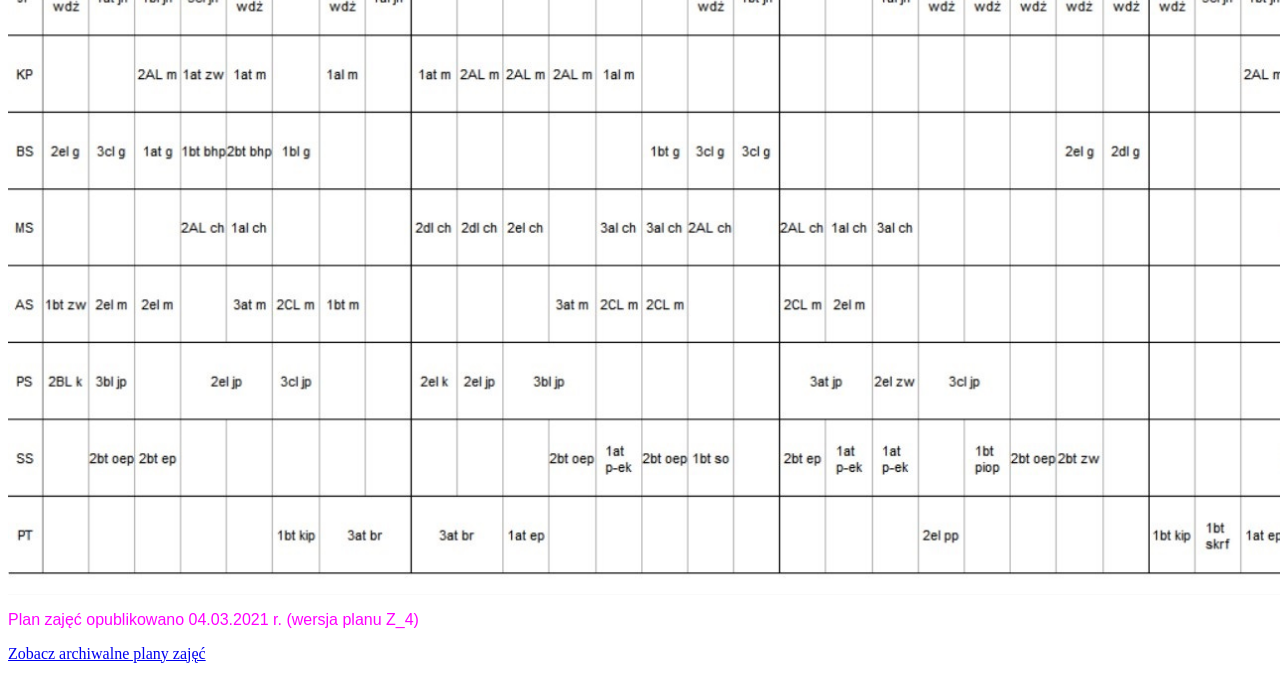
<file: plan_lekcjiNZ3.html>
<html>
<head>
	<meta charset="utf-8">
	<title>Plan lekcji NAUKA ZDALNA</title>
</head>
<body>

<p></p><p align="center" class="MsoNormal" style="line-height: normal; margin-bottom: .0001pt; margin-bottom: 0cm; text-align: center;"><b><span style="font-family: Arial, sans-serif; font-size: 48pt;">Plan
lekcji NAUKA ZDALNA&nbsp;</span></b><span style="color: #2b00fe; font-family: &quot;Times New Roman&quot;,serif; font-size: 48.0pt; mso-bidi-font-size: 24.0pt; mso-fareast-font-family: &quot;Times New Roman&quot;; mso-fareast-language: PL;"><o:p></o:p></span></p><p align="center" class="MsoNormal" style="line-height: normal; mso-margin-bottom-alt: auto; mso-margin-top-alt: auto; mso-outline-level: 1; text-align: center;"><span style="color: red; font-family: Arial, sans-serif;"><span style="font-size: 32px;"><b>Obowiązuje od 08.03.2021 r. </b></span></span></p><p></p>

<p></p><p class="MsoNormal" style="line-height: normal; margin-bottom: 0cm; text-align: center;"><span face="" style="font-family: arial, sans-serif;">Przeglądając plan lekcji <b><span style="color: red;">na kompaturze lub laptopie</span></b> zachęcamy do używania skrótów klawiszowych <i><span style="color: #2b00fe;">CTRL+</span></i> / <span style="color: #2b00fe;"> <i>CTRL-</i></span> w celu zwiększenia czytelności zamieszczonych danych.&nbsp;</span></p><p></p>

<p></p><p align="center" class="MsoNormal" style="line-height: normal; margin-bottom: 0cm; text-align: center;"><b style="font-family: arial, sans-serif; font-size: 32px;"><span style="color: #2b00fe;">Plan zajęć oddziałów szkolnych</span></b></p><p></p>

<img src="klasyNZ3.jpg" style="width: 1880px;height: 1050px"/>

<p></p><p align="center" class="MsoNormal" style="line-height: normal; margin-bottom: 0cm; text-align: center;"><b style="font-family: arial, sans-serif; font-size: 32px;"><span style="color: #2b00fe;">Plan zajęć nauczycieli</span></b></p><p></p>

<img src="nauczNZ3.jpg" style="width: 1880px;height: 1693px%"/>

<p></p><p class="MsoNormal" style="line-height: normal; margin-bottom: 0cm; text-align: left;"><span face="" style="color: #ff00fe; font-family: arial, sans-serif;">Plan zajęć opublikowano 04.03.2021 r. (wersja planu Z_4)</span></p><p></p>

<p><a href="https://drive.google.com/drive/folders/1KMQvozaGy8G5bnBySxA-6Yd4KQF-fAPf?usp=sharing" target="_blank">Zobacz archiwalne plany zajęć</a></p>

</body>
</html>
</file>
